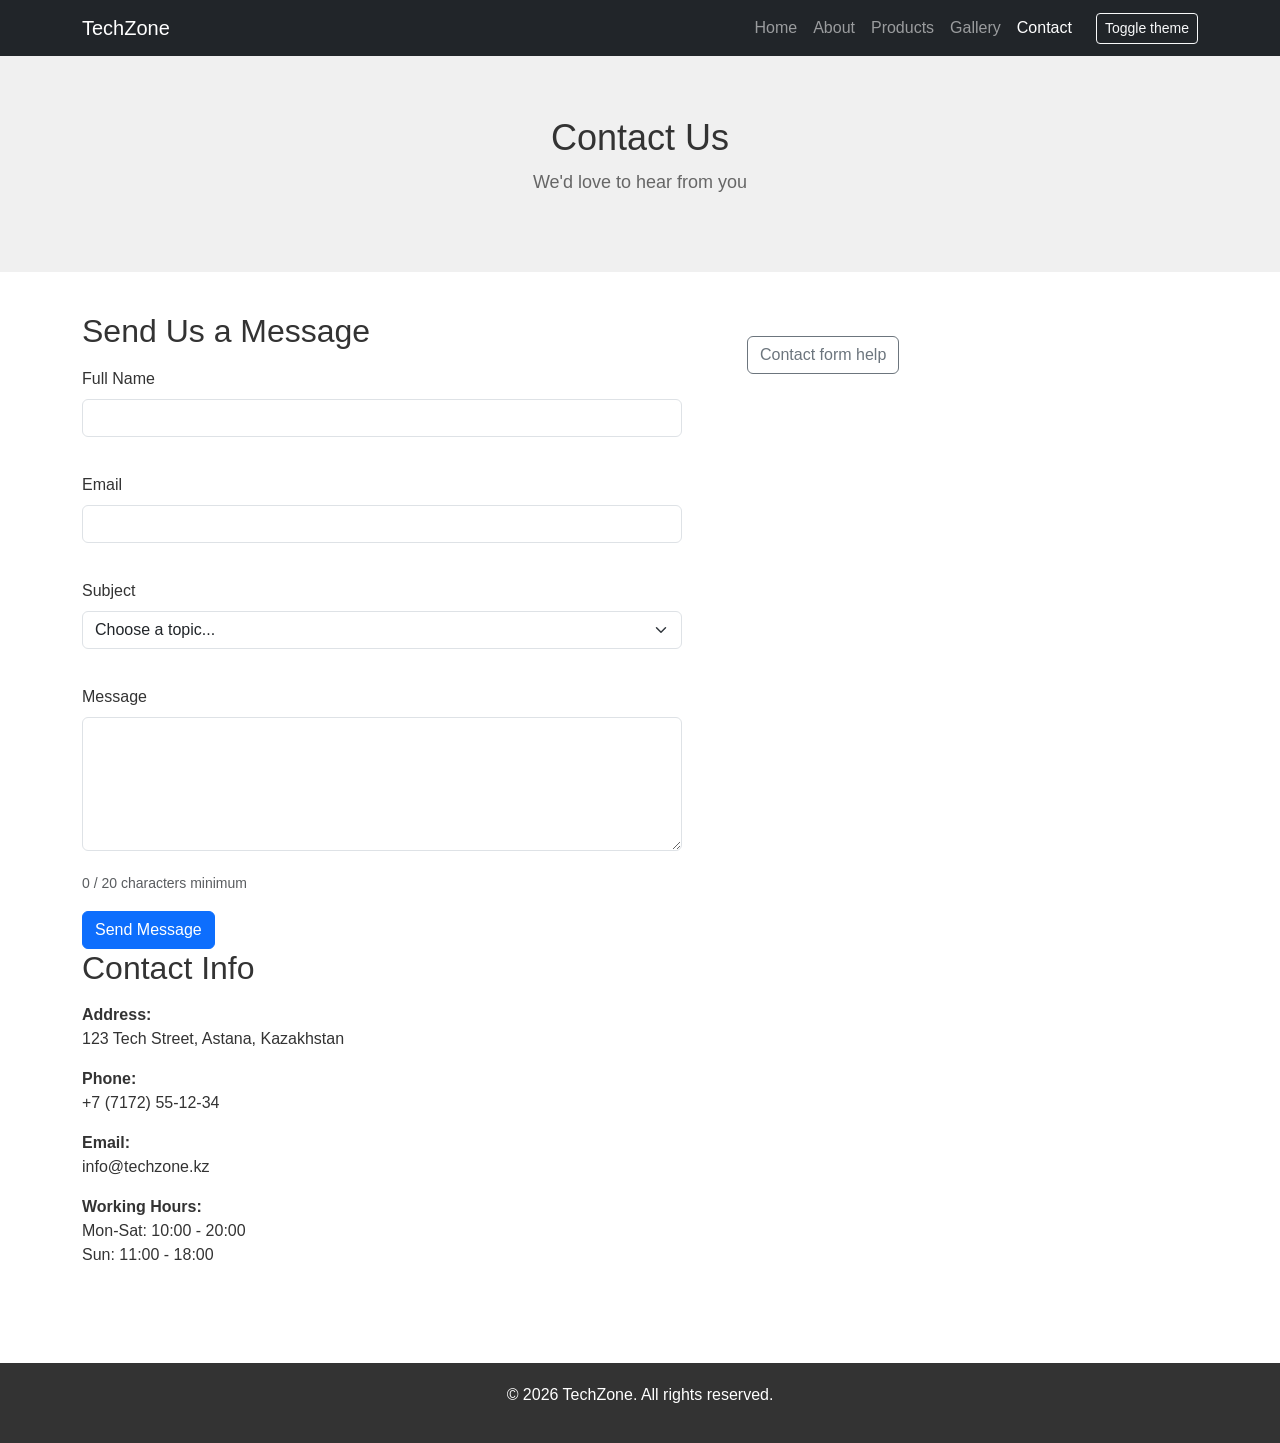
<file: contact.html>
<!DOCTYPE html>
<html lang="en">
<head>
    <meta charset="UTF-8">
    <meta name="viewport" content="width=device-width, initial-scale=1.0">
    <title>TechZone - Contact</title>
    <link href="https://cdn.jsdelivr.net/npm/bootstrap@5.3.0/dist/css/bootstrap.min.css" rel="stylesheet">
    <link rel="stylesheet" href="css/style.css">
</head>
<body>

    <!-- Navigation -->
    <nav class="navbar navbar-expand-lg navbar-dark bg-dark">
        <div class="container">
            <a class="navbar-brand" href="index.html">TechZone</a>
            <button class="navbar-toggler" type="button" data-bs-toggle="collapse" data-bs-target="#navbarNav">
                <span class="navbar-toggler-icon"></span>
            </button>
            <div class="collapse navbar-collapse" id="navbarNav">
                <ul class="navbar-nav ms-auto">
                    <li class="nav-item"><a class="nav-link" href="index.html">Home</a></li>
                    <li class="nav-item"><a class="nav-link" href="about.html">About</a></li>
                    <li class="nav-item"><a class="nav-link" href="products.html">Products</a></li>
                    <li class="nav-item"><a class="nav-link" href="gallery.html">Gallery</a></li>
                    <li class="nav-item"><a class="nav-link active" href="contact.html">Contact</a></li>
                </ul>
            </div>
        </div>
    </nav>

    <!-- Main Content -->
    <main>

        <!-- Page Header -->
        <section class="hero">
            <div class="container">
                <h1>Contact Us</h1>
                <p>We'd love to hear from you</p>
            </div>
        </section>

        <!-- Contact Form -->
        <section class="section">
            <div class="container">
                <div class="row">
                    <div class="col-md-7">
                        <h2 class="mb-3">Send Us a Message</h2>
                        <form id="contact-form">
                            <div class="mb-3 field-wrap">
                                <label for="name" class="form-label">Full Name</label>
                                <input type="text" class="form-control" id="name" autocomplete="name" aria-describedby="name-error">
                                <small class="field-error" id="name-error"></small>
                            </div>
                            <div class="mb-3 field-wrap">
                                <label for="email" class="form-label">Email</label>
                                <input type="email" class="form-control" id="email" autocomplete="email" aria-describedby="email-error">
                                <small class="field-error" id="email-error"></small>
                            </div>
                            <div class="mb-3 field-wrap">
                                <label for="subject" class="form-label">Subject</label>
                                <select class="form-select" id="subject" aria-describedby="subject-error">
                                    <option value="">Choose a topic...</option>
                                    <option>General Question</option>
                                    <option>Order Issue</option>
                                    <option>Product Inquiry</option>
                                    <option>Returns</option>
                                </select>
                                <small class="field-error" id="subject-error"></small>
                            </div>
                            <div class="mb-3 field-wrap">
                                <label for="message" class="form-label">Message</label>
                                <textarea class="form-control" id="message" rows="5" aria-describedby="message-error"></textarea>
                                <small class="field-error" id="message-error"></small>
                                <small id="message-counter" class="text-muted">0 / 20 characters minimum</small>
                            </div>
                            <button type="submit" class="btn btn-primary">Send Message</button>
                            <p id="form-success" class="alert alert-success mt-3" role="status" hidden></p>
                        </form>
                    </div>
                    <div class="col-md-5 mt-4">
                        <button class="btn btn-outline-secondary jquery-help-toggle" type="button" aria-expanded="false" aria-controls="contact-help">Contact form help</button>
                        <div id="contact-help" class="jquery-help mt-2" hidden><p>Choose the topic that best matches your question. Include your order number when asking about an existing order.</p></div>
                    </div>
                    <div class="col-md-5">
                        <h2 class="mb-3">Contact Info</h2>
                        <p><strong>Address:</strong><br>123 Tech Street, Astana, Kazakhstan</p>
                        <p><strong>Phone:</strong><br>+7 (7172) 55-12-34</p>
                        <p><strong>Email:</strong><br>info@techzone.kz</p>
                        <p><strong>Working Hours:</strong><br>Mon-Sat: 10:00 - 20:00<br>Sun: 11:00 - 18:00</p>
                    </div>
                </div>
            </div>
        </section>

    </main>

    <!-- Footer -->
    <footer>
        <div class="container">
            <p>&copy; 2026 TechZone. All rights reserved.</p>
        </div>
    </footer>

    <script src="https://cdn.jsdelivr.net/npm/bootstrap@5.3.0/dist/js/bootstrap.bundle.min.js"></script>
    <script src="https://code.jquery.com/jquery-3.7.1.min.js"></script>
    <script src="js/models.js"></script>
    <script src="js/storage.js"></script>
    <script src="js/app.js"></script>
</body>
</html>
</file>
<file: css/style.css>
/* style.css - TechZone Store */

/* Основные стили */
body {
    font-family: Arial, sans-serif;
    color: #333;
    margin: 0;
}

img {
    max-width: 100%;
}

/* Hero секция */
.hero {
    background-color: #f0f0f0;
    padding: 60px 0;
    text-align: center;
}

.hero h1 {
    font-size: 36px;
    margin-bottom: 10px;
}

.hero p {
    font-size: 18px;
    color: #666;
}

/* Секции */
.section {
    padding: 40px 0;
}

.section-gray {
    background-color: #f9f9f9;
}

/* Flexbox - блоки преимуществ */
.features {
    display: flex;
    justify-content: space-around;
    flex-wrap: wrap;
    gap: 20px;
    padding: 20px 0;
}

.feature-box {
    text-align: center;
    flex: 1;
    min-width: 200px;
    padding: 20px;
    border: 1px solid #eee;
    border-radius: 5px;
}

.feature-box h3 {
    margin-top: 10px;
    color: #0d6efd;
}

/* Карточка товара с позиционированием */
.product-card {
    position: relative;
    border: 1px solid #ddd;
    border-radius: 5px;
    padding: 15px;
    text-align: center;
    margin-bottom: 20px;
    background: #fff;
}

.product-card img {
    height: 180px;
    object-fit: contain;
    margin-bottom: 10px;
}

.product-card h3 {
    font-size: 18px;
}

.product-card .price {
    font-size: 20px;
    font-weight: bold;
    color: #0d6efd;
}

/* Positioning - бейдж скидки */
.sale-badge {
    position: absolute;
    top: 10px;
    right: 10px;
    background-color: #dc3545;
    color: white;
    padding: 3px 10px;
    font-size: 13px;
    border-radius: 3px;
}

/* CSS Grid - галерея */
.gallery-grid {
    display: grid;
    grid-template-columns: repeat(3, 1fr);
    gap: 15px;
}

.gallery-grid img {
    width: 100%;
    height: 200px;
    object-fit: cover;
    border-radius: 5px;
}

/* Таблица */
#comparison-table {
    margin-top: 30px;
}

/* Форма */
#contact-form {
    max-width: 600px;
}

.field-error {
    display: block;
    min-height: 1.25rem;
    color: #b02a37;
}

.product-category {
    color: #6c757d;
    font-size: .9rem;
    margin-bottom: .25rem;
}

.dashboard-card {
    height: 100%;
    padding: 1rem;
    border: 1px solid #dee2e6;
    border-radius: .5rem;
    background: #fff;
}

.dashboard-card span, .dashboard-card strong { display: block; }
.dashboard-card span { color: #6c757d; font-size: .9rem; }
.dashboard-card strong { margin-top: .35rem; color: #0d6efd; font-size: 1.35rem; }
.shopping-panel, .cart-panel { padding: 1rem; border: 1px solid #dee2e6; border-radius: .5rem; background: #fff; }
.shopping-quantity { width: 5rem; }
.shopping-item-name { min-width: 10rem; flex: 1; }
.dark-theme .dashboard-card, .dark-theme .shopping-panel { background-color: #292f38; color: #f1f3f5; border-color: #495057; }

.cart-updated { animation: cart-pulse .35s ease-in-out; }
@keyframes cart-pulse { 50% { transform: scale(1.04); } }

.dark-theme { background: #171a1f; color: #f1f3f5; }
.dark-theme .section-gray, .dark-theme .hero { background: #222831; }
.dark-theme .product-card, .dark-theme .feature-box, .dark-theme .cart-panel,
.dark-theme .list-group-item, .dark-theme .form-control, .dark-theme .form-select {
    background-color: #292f38;
    color: #f1f3f5;
    border-color: #495057;
}
.dark-theme .form-control::placeholder { color: #adb5bd; }
.dark-theme .hero p, .dark-theme .text-muted { color: #ced4da !important; }
.dark-theme .table { color: #f1f3f5; }

/* Footer */
footer {
    background-color: #333;
    color: white;
    text-align: center;
    padding: 20px 0;
    margin-top: 40px;
}

footer a {
    color: #aaa;
}

/* Media query - планшет */
@media (max-width: 768px) {
    .gallery-grid {
        grid-template-columns: repeat(2, 1fr);
    }

    .hero h1 {
        font-size: 28px;
    }

    .hero p {
        font-size: 16px;
    }
}

/* Media query - мобильный */
@media (max-width: 576px) {
    .gallery-grid {
        grid-template-columns: 1fr;
    }

    .features {
        flex-direction: column;
        align-items: center;
    }

    .feature-box {
        width: 100%;
    }
}
</file>
